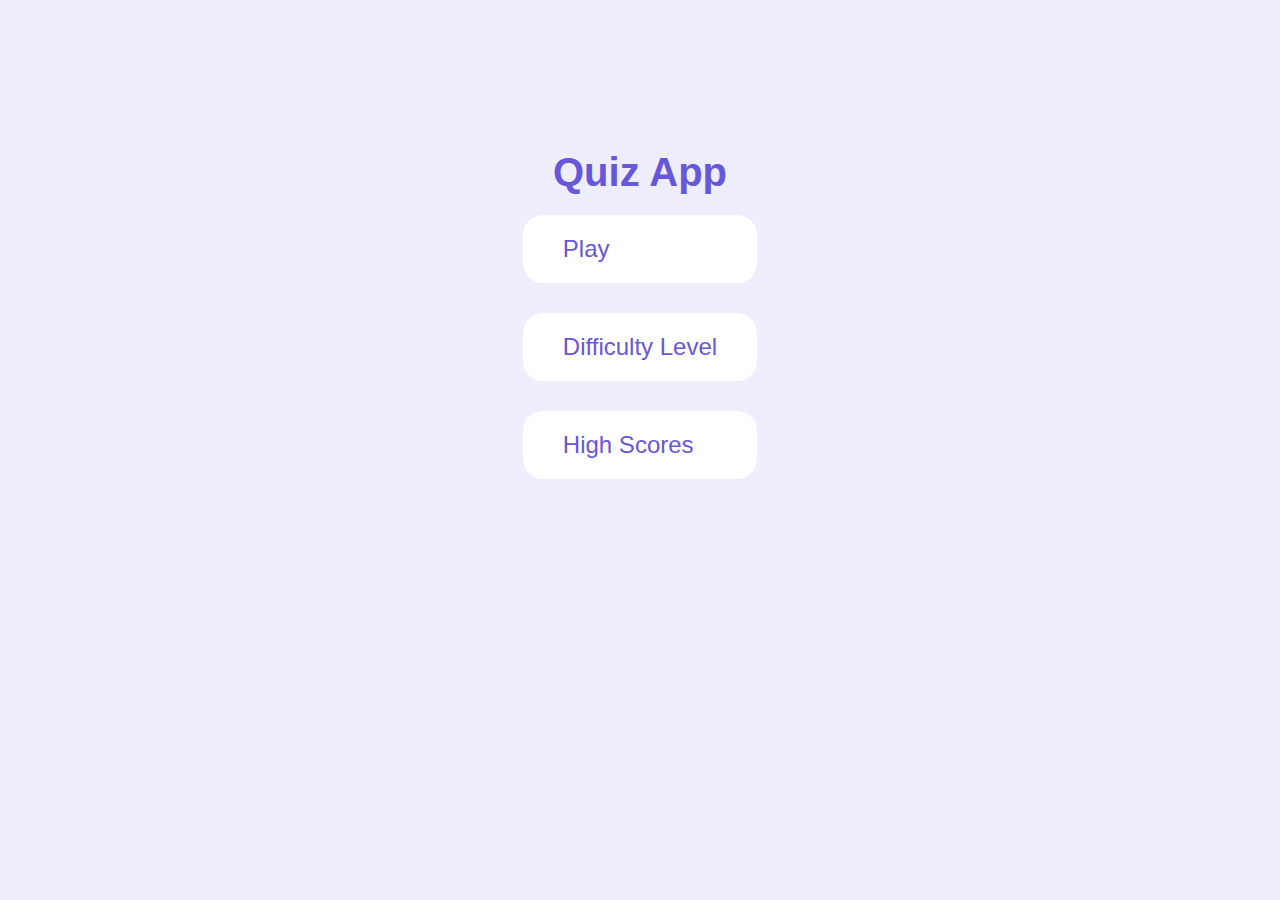
<file: index.html>
<!DOCTYPE html>
<html lang="en">
  <head>
    <meta charset="UTF-8" />
    <meta name="viewport" content="width=device-width, initial-scale=1.0" />
    <title>Quiz App</title>
    <link rel="stylesheet" href="./css/global.css" />
    <link rel="stylesheet" href="./css/index.css" />
  </head>
  <body>
    <h1>Quiz App</h1>
    <div class="container">
      <a href="./game.html">Play</a>
      <a href="./difficulty.html">Difficulty Level</a>
      <a href="./scores.html">High Scores</a>
    </div>
  </body>
</html>
</file>
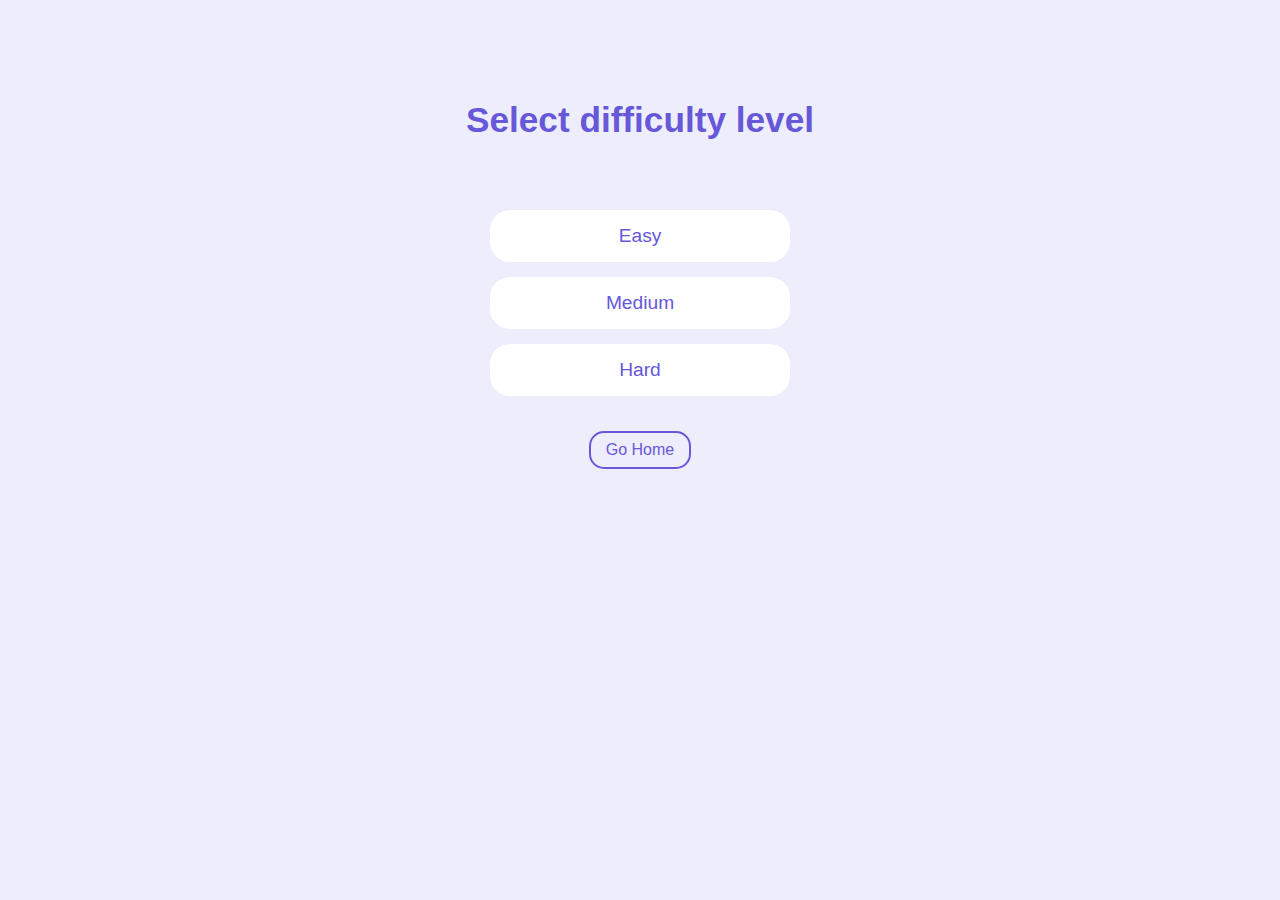
<file: difficulty.html>
<!DOCTYPE html>
<html lang="en">
  <head>
    <meta charset="UTF-8" />
    <meta name="viewport" content="width=device-width, initial-scale=1.0" />
    <title>Quiz App | Difficulty</title>
    <link rel="stylesheet" href="./css/global.css" />
    <link rel="stylesheet" href="./css/difficulty.css" />
  </head>
  <body>
    <h3>Select difficulty level</h3>
    <button>Easy</button>
    <button>Medium</button>
    <button>Hard</button>
    <a href="/">Go Home</a>

    <script src="./js/difficulty.js"></script>
  </body>
</html>
</file>
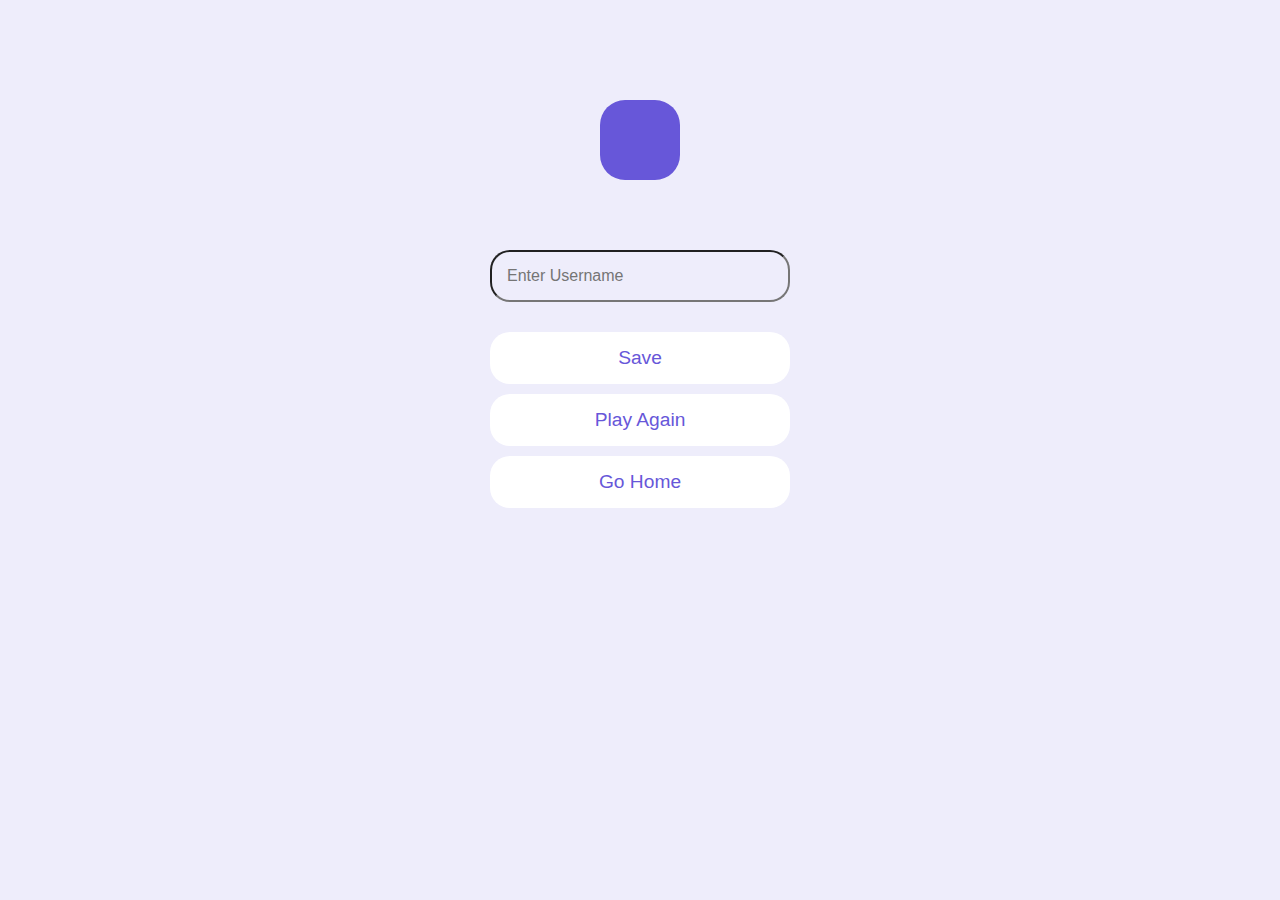
<file: end.html>
<!DOCTYPE html>
<html lang="en">
  <head>
    <meta charset="UTF-8" />
    <meta name="viewport" content="width=device-width, initial-scale=1.0" />
    <title>Quiz App | Finish</title>
    <link rel="stylesheet" href="./css/global.css" />
    <link rel="stylesheet" href="./css/end.css" />
  </head>
  <body>
    <p></p>
    <input type="text" placeholder="Enter Username" />
    <button>Save</button>
    <a href="/game.html">Play Again</a>
    <a href="/">Go Home</a>

    <script src="./js/end.js"></script>
  </body>
</html>
</file>
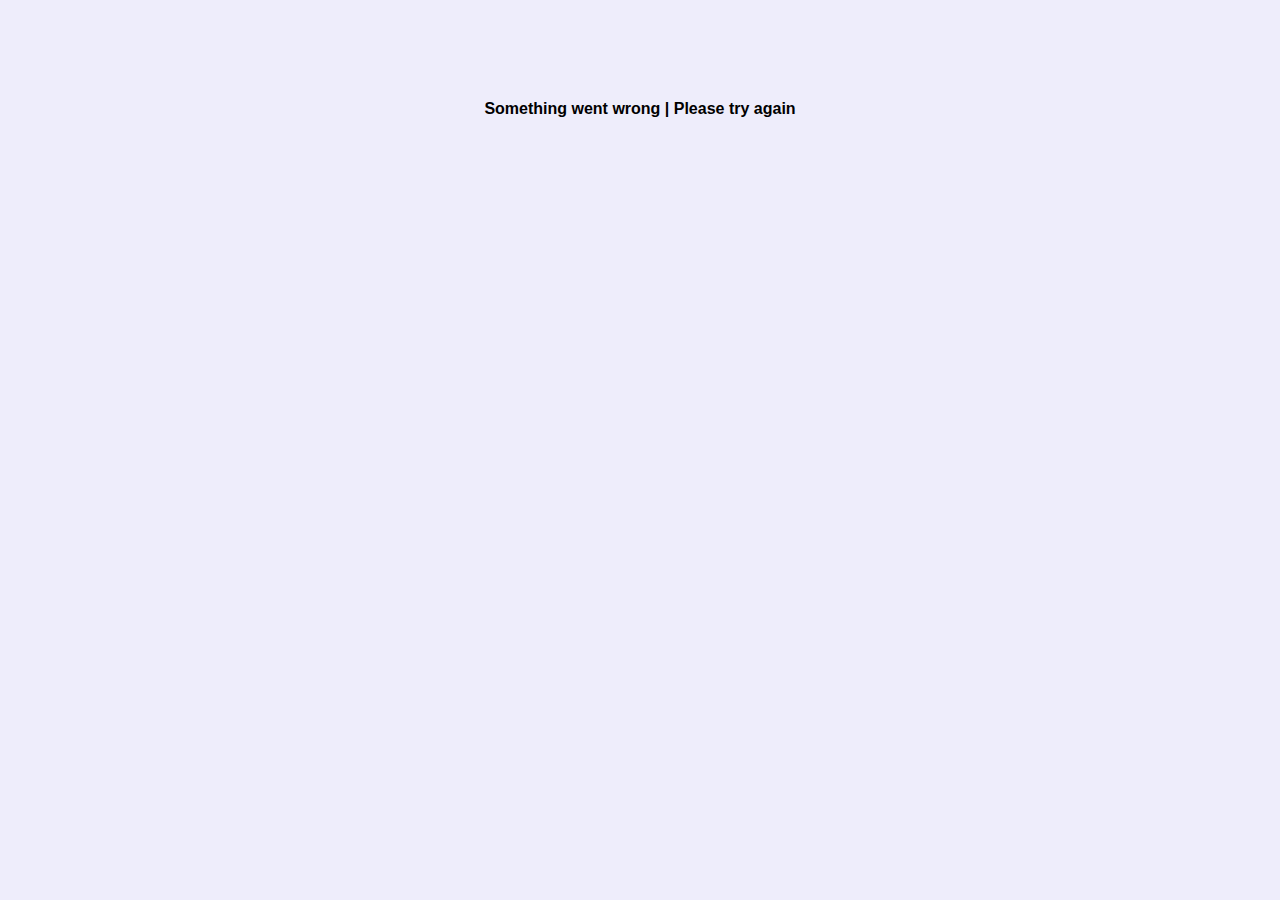
<file: game.html>
<!DOCTYPE html>
<html lang="en">
  <head>
    <meta charset="UTF-8" />
    <meta name="viewport" content="width=device-width, initial-scale=1.0" />
    <title>Quiz App | Play</title>
    <link rel="stylesheet" href="./css/global.css" />
    <link rel="stylesheet" href="./css/game.css" />
  </head>
  <body>
    <span id="loader"></span>
    <h4 id="error">Something went wrong | Please try again</h4>
    <div id="container">
      <div class="header">
        <div>
          <p>Question no:</p>
          <span id="question-number">1</span>
        </div>
        <div>
          <p>Score no:</p>
          <span id="score">0</span>
        </div>
      </div>
      <div id="question-box">
        <h3 id="question-text"></h3>
        <button class="answer-text"></button>
        <button class="answer-text"></button>
        <button class="answer-text"></button>
        <button class="answer-text"></button>
      </div>
      <button id="finish-button">Finish</button>
      <button id="next-button">Next</button>
    </div>

    <script src="./js/game.js" type="module"></script>
    <script src="./helper/formatData.js" type="module"></script>
  </body>
</html>
</file>
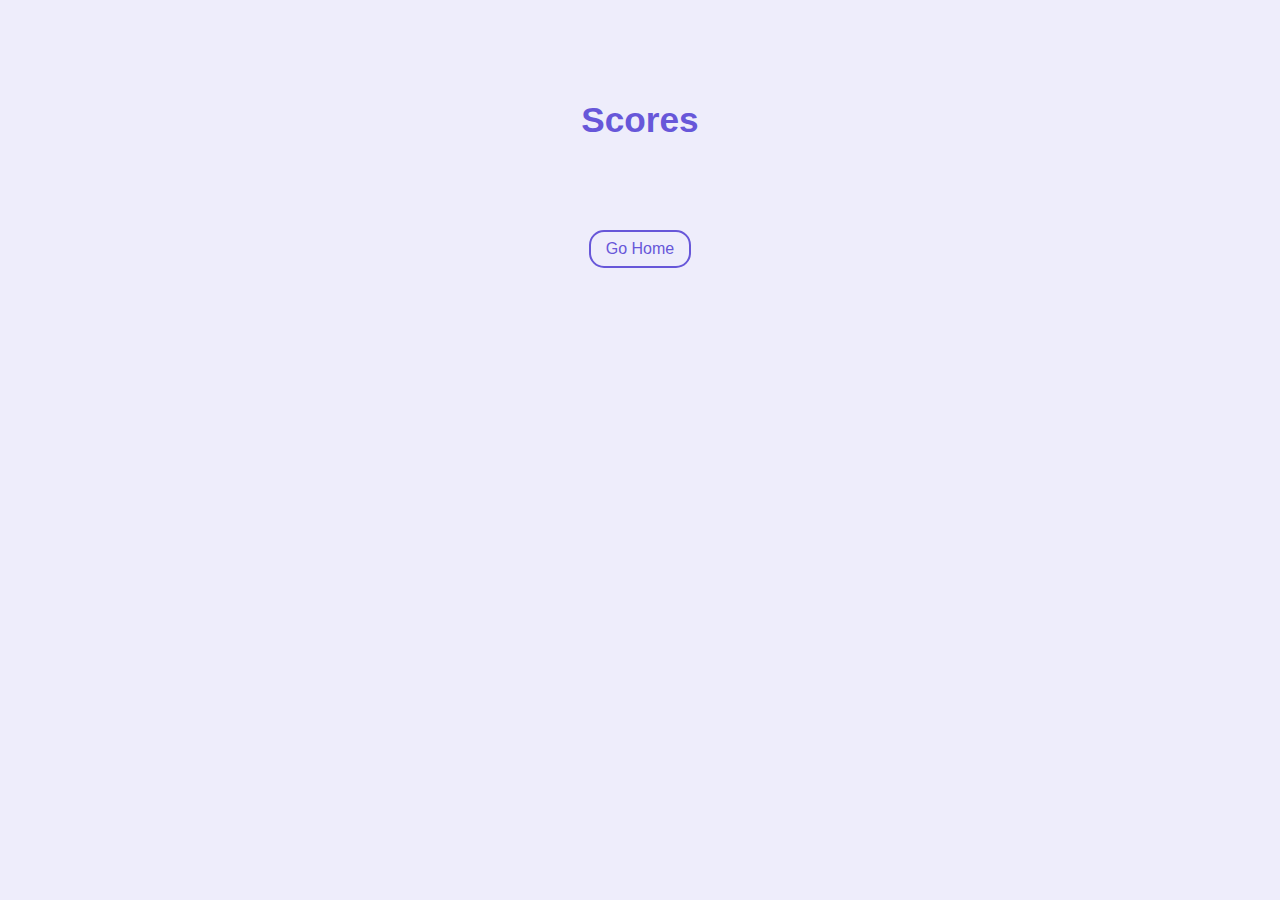
<file: scores.html>
<!DOCTYPE html>
<html lang="en">
  <head>
    <meta charset="UTF-8" />
    <meta name="viewport" content="width=device-width, initial-scale=1.0" />
    <title>Quiz App | Highscores</title>
    <link rel="stylesheet" href="./css/global.css" />
    <link rel="stylesheet" href="./css/scores.css" />
  </head>
  <body>
    <h3>Scores</h3>
    <ol></ol>
    <a href="/">Go Home</a>

    <script src="./js/scores.js"></script>
  </body>
</html>
</file>
<file: css/global.css>
* {
  padding: 0;
  margin: 0;
  box-sizing: border-box;
  font-family: "Gill Sans", "Gill Sans MT", Calibri, "Trebuchet MS", sans-serif;
}

body {
  max-width: 1000px;
  margin: auto;
  background-color: #eeedfb;
  display: flex;
  flex-direction: column;
  align-items: center;
  padding-top: 100px;
}
</file>
<file: css/index.css>
h1 {
  color: #6757d9;
  margin-top: 50px;
  font-size: 2.5rem;
}

.container {
  display: flex;
  flex-direction: column;
  width: fit-content;
  padding: 20px;
}

a {
  background-color: #fff;
  margin-bottom: 30px;
  padding: 20px 40px;
  font-size: 1.5rem;
  color: #6757d9;
  text-decoration: none;
  border-radius: 20px;
  transition: all 0.2s ease-in;
}

a:hover {
  background-color: #6757d9;
  color: #fff;
}
</file>
<file: css/difficulty.css>
h3 {
  font-size: 2.2rem;
  color: #6757d9;
  margin-bottom: 70px;
}

button {
  background-color: #fff;
  border: none;
  border-radius: 20px;
  width: 300px;
  padding: 15px;
  margin-bottom: 15px;
  font-size: 1.2rem;
  text-align: center;
  text-decoration: none;
  color: #6757d9;
  cursor: pointer;
  transition: all 0.2s ease-in;
}

button:hover {
  background-color: #6757d9;
  color: #fff;
}

a {
  color: #6757d9;
  background-color: #eeedfb;
  font-size: 1rem;
  border: 2px solid #6757d9;
  border-radius: 15px;
  padding: 8px 15px;
  margin: 20px;
  cursor: pointer;
  text-decoration: none;
  transition: all 0.2s ease-in;
}

a:hover {
  background-color: #6757d9;
  color: #fff;
}
</file>
<file: css/end.css>
p {
  font-size: 3rem;
  font-weight: 600;
  background-color: #6757d9;
  color: #fff;
  width: 80px;
  height: 80px;
  line-height: 80px;
  text-align: center;
  border-radius: 25px;
  margin-bottom: 70px;
}

input {
  border: 2px soldi #fff;
  background-color: #eeedfb;
  padding: 15px;
  width: 300px;
  font-size: 1rem;
  border-radius: 20px;
  margin-bottom: 30px;
  transition: all 0.2s ease-in;
}

input:focus {
  outline: none;
  border-color: #6757d9;
}

button,
a {
  background-color: #fff;
  border: none;
  border-radius: 20px;
  width: 300px;
  padding: 15px;
  margin-bottom: 10px;
  font-size: 1.2rem;
  text-align: center;
  text-decoration: none;
  color: #6757d9;
  cursor: pointer;
  transition: all 0.2s ease-in;
}

button:hover,
a:hover {
  background-color: #6757d9;
  color: #fff;
}
</file>
<file: css/game.css>
#loader {
  width: 100px;
  height: 100px;
  border: 7px solid #6757d9;
  border-bottom-color: transparent;
  border-top-color: transparent;
  border-radius: 50%;
  display: inline-block;
  animation: rotation 1.5s linear infinite;
}

@keyframes rotation {
  0% {
    transform: rotate(0deg);
  }
  100% {
    transform: rotate(360deg);
  }
}

#container {
  display: none;
  width: 700px;
}

.header {
  display: flex;
  justify-content: space-between;
  margin-bottom: 50px;
}

.header div {
  display: flex;
  align-items: center;
  column-gap: 8px;
}

.header p {
  color: #6757d9;
  font-size: 1.5rem;
  font-weight: 600;
}

.header span {
  display: inline-block;
  background-color: #fff;
  width: 25px;
  height: 25px;
  line-height: 25px;
  text-align: center;
  font-weight: 600;
  font-size: 1.2rem;
  color: #6757d9;
  border-radius: 4px;
}

#question-box {
  display: flex;
  flex-direction: column;
}

h3 {
  background-color: #6757d9;
  color: #fff;
  padding: 20px;
  border-radius: 20px;
  margin: 60px 0 30px;
}

.answer-text {
  background-color: #fff;
  border: none;
  margin-bottom: 10px;
  font-size: 1.1rem;
  padding: 10px 20px;
  border-radius: 15px;
  text-align: left;
  cursor: pointer;
  border: 2px solid #fff;
  transition: all 0.2s ease-in;
}

.answer-text:hover {
  background-color: #eeedfb;
  border: 2px solid #fff;
}

#next-button,
#finish-button {
  color: #6757d9;
  font-size: 1rem;
  background-color: #eeedfb;
  border: 2px solid #6757d9;
  border-radius: 15px;
  padding: 8px 15px;
  cursor: pointer;
  transition: all 0.2s ease-in;
}

#next-button:hover,
#finish-button:hover {
  background-color: #6757d9;
  color: #fff;
}

.correct {
  background-color: #5bd7bc;
}

.incorrect {
  background-color: #fe6681;
}

.correct:hover {
  background-color: #5bd7bc;
}

.incorrect:hover {
  background-color: #fe6681;
}

#error {
  display: none;
}
</file>
<file: css/scores.css>
h3 {
  font-size: 2.2rem;
  color: #6757d9;
  margin-bottom: 70px;
}

li {
  list-style: none;
  background-color: #fff;
  border-radius: 20px;
  width: 500px;
  padding: 15px;
  margin-bottom: 15px;
  font-size: 1.2rem;
  display: flex;
  justify-content: space-between;
  align-items: center;
}

li span:first-child {
  background-color: #6757d9;
  width: 35px;
  height: 35px;
  line-height: 35px;
  text-align: center;
  color: #fff;
  border-radius: 12px;
}

li p {
  width: 100%;
  padding-left: 20px;
  font-size: 1.3rem;
  color: rgb(86, 86, 86);
}

li span:last-child {
  background-color: #eeedfb;
  width: 35px;
  height: 35px;
  line-height: 35px;
  text-align: center;
  color: #6757d9;
  font-size: 1.2rem;
  border-radius: 12px;
}

a {
  color: #6757d9;
  background-color: #eeedfb;
  font-size: 1rem;
  border: 2px solid #6757d9;
  border-radius: 15px;
  padding: 8px 15px;
  margin: 20px;
  cursor: pointer;
  text-decoration: none;
  transition: all 0.2s ease-in;
}

a:hover {
  background-color: #6757d9;
  color: #fff;
}
</file>
